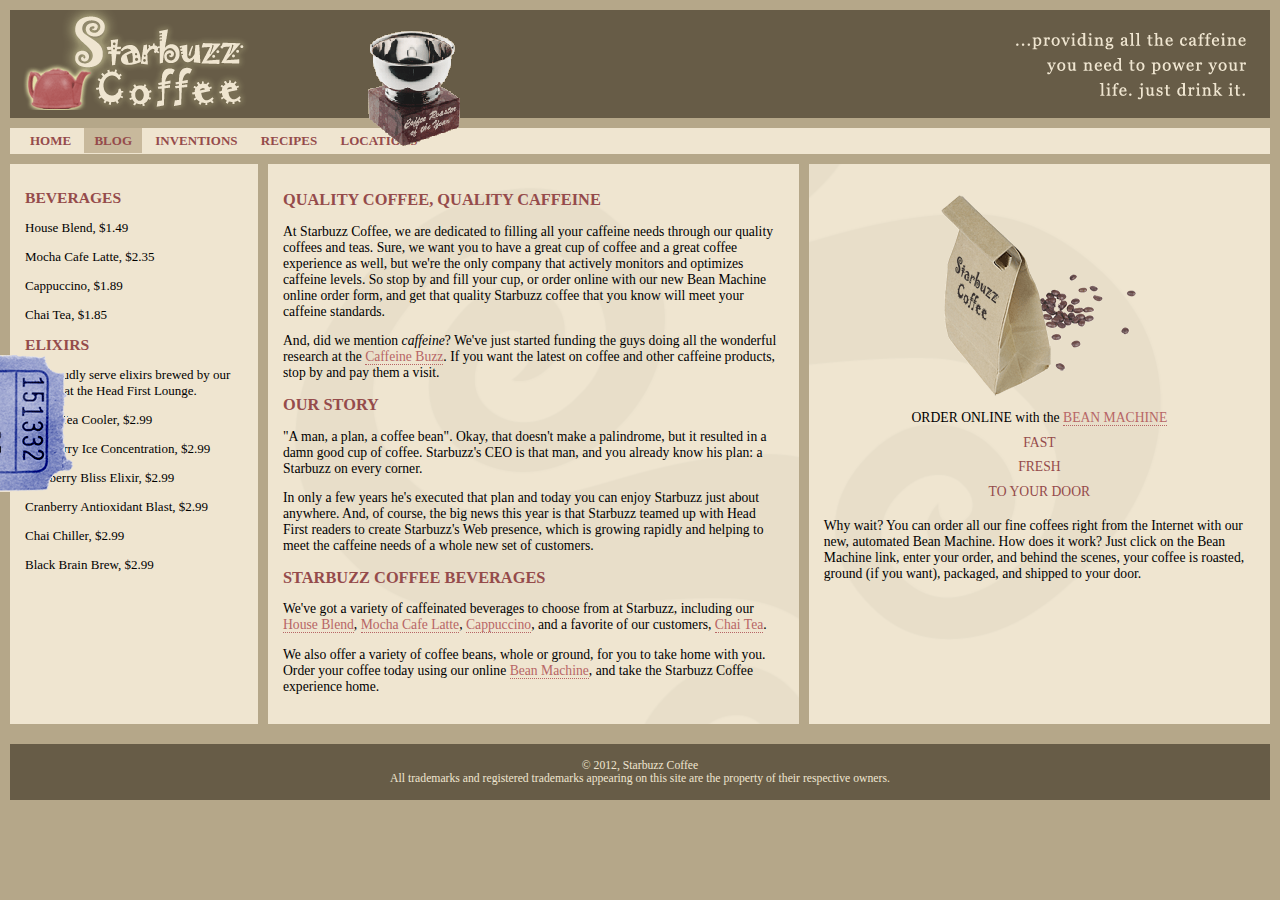
<file: startbuzz/index.html>
<!DOCTYPE html>
<html>
  <head>
    <meta charset="utf-8">
    <title>Starbuzz Coffee</title>
    <link rel="stylesheet" type="text/css" href="starbuzz.css">
  </head> 

  <body>
    <header class="top">
      <div class="headerImageLeft"></div>
      <div class="award"><img src="images/award.gif"></div>
      <div class="headerImageRight"></div>
    </header>

    <nav>
      <ul>
        <li><a href="#">HOME</a></li>
        <li class="selected"><a href="blog.html">BLOG</a></li>
        <li><a href="#">INVENTIONS</a></li>
        <li><a href="#">RECIPES</a></li>
        <li><a href="#">LOCATIONS</a></li>
      </ul>
    </nav>

    <div class="tableC">
      <div class="tableR">

          <section id="drinks">
              <h1>BEVERAGES</h1>
                <p>House Blend, $1.49</p>
                <p>Mocha Cafe Latte, $2.35</p>
                <p>Cappuccino, $1.89</p>
                <p>Chai Tea, $1.85</p>
              <h1>ELIXIRS</h1>
                <p>
                  We proudly serve elixirs brewed by our friends
                  at the Head First Lounge.
                </p>
                <p>Green Tea Cooler, $2.99</p>
                <p>Raspberry Ice Concentration, $2.99</p>
                <p>Blueberry Bliss Elixir, $2.99</p>
                <p>Cranberry Antioxidant Blast, $2.99</p>
                <p>Chai Chiller, $2.99</p>
                <p>Black Brain Brew, $2.99</p>
                <div class="coupon">
                  <img src="images/ticket.gif">
                </div>
          </section>

      
        
        <section id="main">
          <h1>QUALITY COFFEE, QUALITY CAFFEINE</h1>
          <p>
            At Starbuzz Coffee, we are dedicated to filling all your  caffeine needs through our 
            quality coffees and teas. Sure, we want you to have a great cup of coffee and a great 
            coffee experience as well, but we're the only company that actively monitors and 
            optimizes caffeine levels. So stop by and fill your cup, or order online with our new Bean 
            Machine online order form, and get that quality Starbuzz coffee that you know will meet 
            your caffeine standards.
          </p>
          <p>
            And, did we mention <em>caffeine</em>? We've just started funding the guys doing all 
            the wonderful research at the <a href="http://buzz.wickedlysmart.com"
            title="Read all about caffeine on the Buzz">Caffeine Buzz</a>.
            If you want the latest on coffee and other caffeine products, 
            stop by and pay them a visit.
          </p>
          <h1>OUR STORY</h1>
          <p>
            "A man, a plan, a coffee bean". Okay, that doesn't make a palindrome, but it resulted
            in a damn good cup of coffee.  Starbuzz's CEO is that man, and you already know his 
            plan: a Starbuzz on every corner.
          </p> 
          <p>In only a few years he's executed that plan and today 
            you can enjoy Starbuzz just about anywhere.  And, of course, the big news this year 
            is that Starbuzz teamed up with Head First readers to create Starbuzz's Web presence,  
            which is growing rapidly and helping to meet the caffeine needs of a whole new set of 
            customers.  
          </p>
          <h1>STARBUZZ COFFEE BEVERAGES</h1>
          <p>
            We've got a variety of caffeinated beverages to choose
            from at Starbuzz, including our 
            <a href="beverages.html#house" title="House Blend">House Blend</a>,
            <a href="beverages.html#mocha" title="Mocha Cafe Latte">Mocha Cafe Latte</a>, 
            <a href="beverages.html#cappuccino" title="Cappuccino">Cappuccino</a>,
            and a favorite of our customers, 
            <a href="beverages.html#chai" title="Chai Tea">Chai Tea</a>.
          </p>
          <p>
            We also offer a variety of coffee beans, whole or ground, for you to
            take home with you.  Order your coffee today using our online
            <a href="form.html">Bean Machine</a>, and take
            the Starbuzz Coffee experience home.
          </p>
        </section>
        
        <aside>
            <p class="beanheading">
              <img src="images/bag.gif" alt="Bean Machine bag">
              <br>
              ORDER ONLINE
              with the 
              <a href="form.html">BEAN MACHINE</a>
              <br>
              <span class="slogan">
                  FAST <br>
                  FRESH <br>
                  TO YOUR DOOR <br>
              </span>
            </p>
            <p>
              Why wait?  You can order all our fine coffees right from the Internet with our new, 
              automated Bean Machine.  How does it work?  Just click on the Bean Machine link, 
              enter your order, and behind the scenes, your coffee is roasted, ground 
              (if you want), packaged, and shipped to your door.
            </p>
        </aside>
      </div>
    </div>

    <footer>
      &copy; 2012, Starbuzz Coffee
      <br>
      All trademarks and registered trademarks appearing on 
      this site are the property of their respective owners.
    </footer>
  </div>
  <script src="http://www.jq22.com/jquery/jquery-3.3.1.js"></script>
  <script src="jquery.js"></script>
  </body>
</html>
</file>
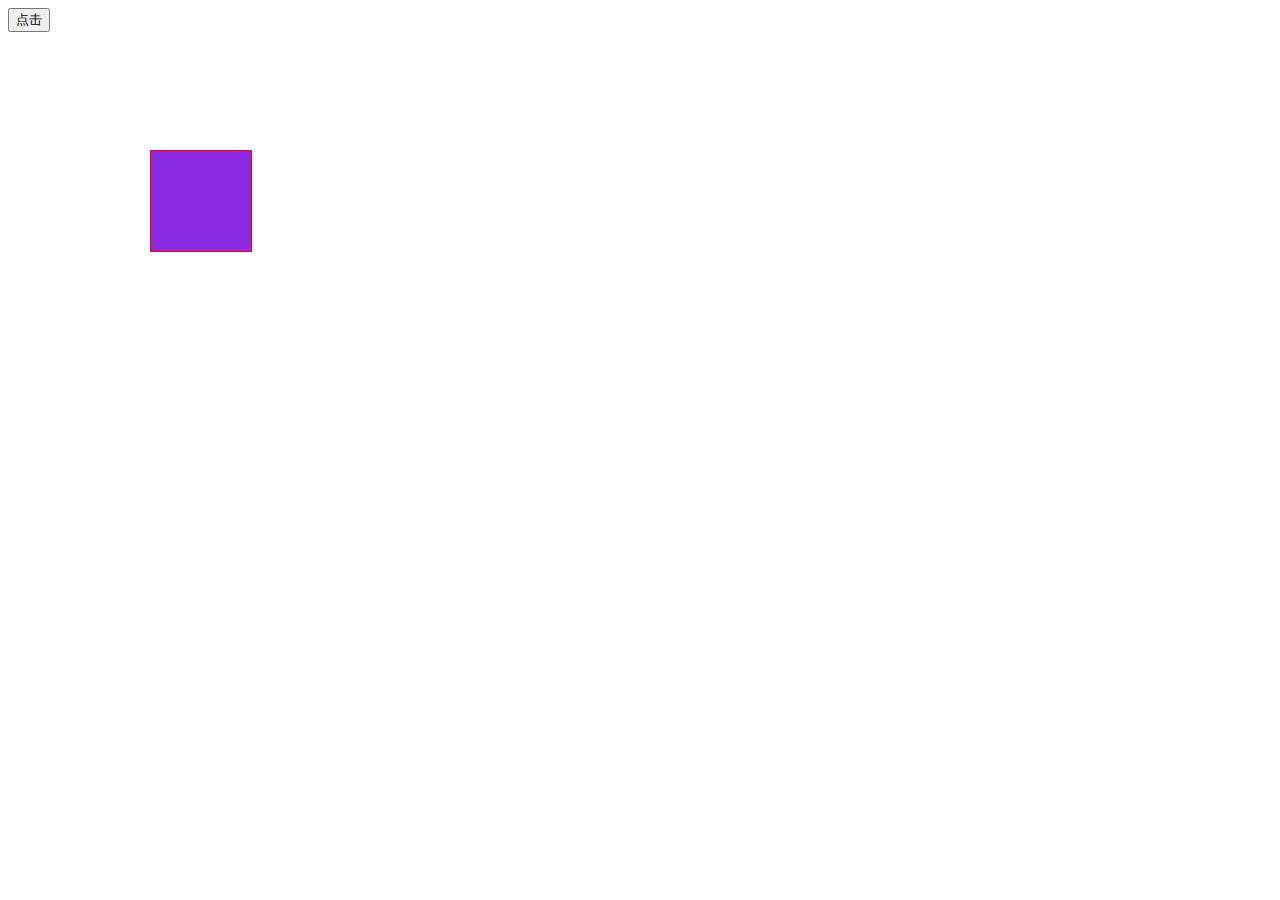
<file: startbuzz/test.html>
<!DOCTYPE html>
<html>
<head>
  <meta charset="utf-8">
  <meta http-equiv="X-UA-Compatible" content="IE=edge">
  <title>Page Title</title>
  <meta name="viewport" content="width=device-width, initial-scale=1">
  <link rel="stylesheet" type="text/css" href="test.css">
</head>
<body>
    <input class="ccc" type="button" value="点击">
    <div class="border1">
      <div class="border3">
        <div class="border4"></div>
      </div>
    </div>
    <div class="border2"></div>

  <script src="http://www.jq22.com/jquery/jquery-3.3.1.js"></script>
  <script src="jquery.js"></script>
</body>
</html>
</file>
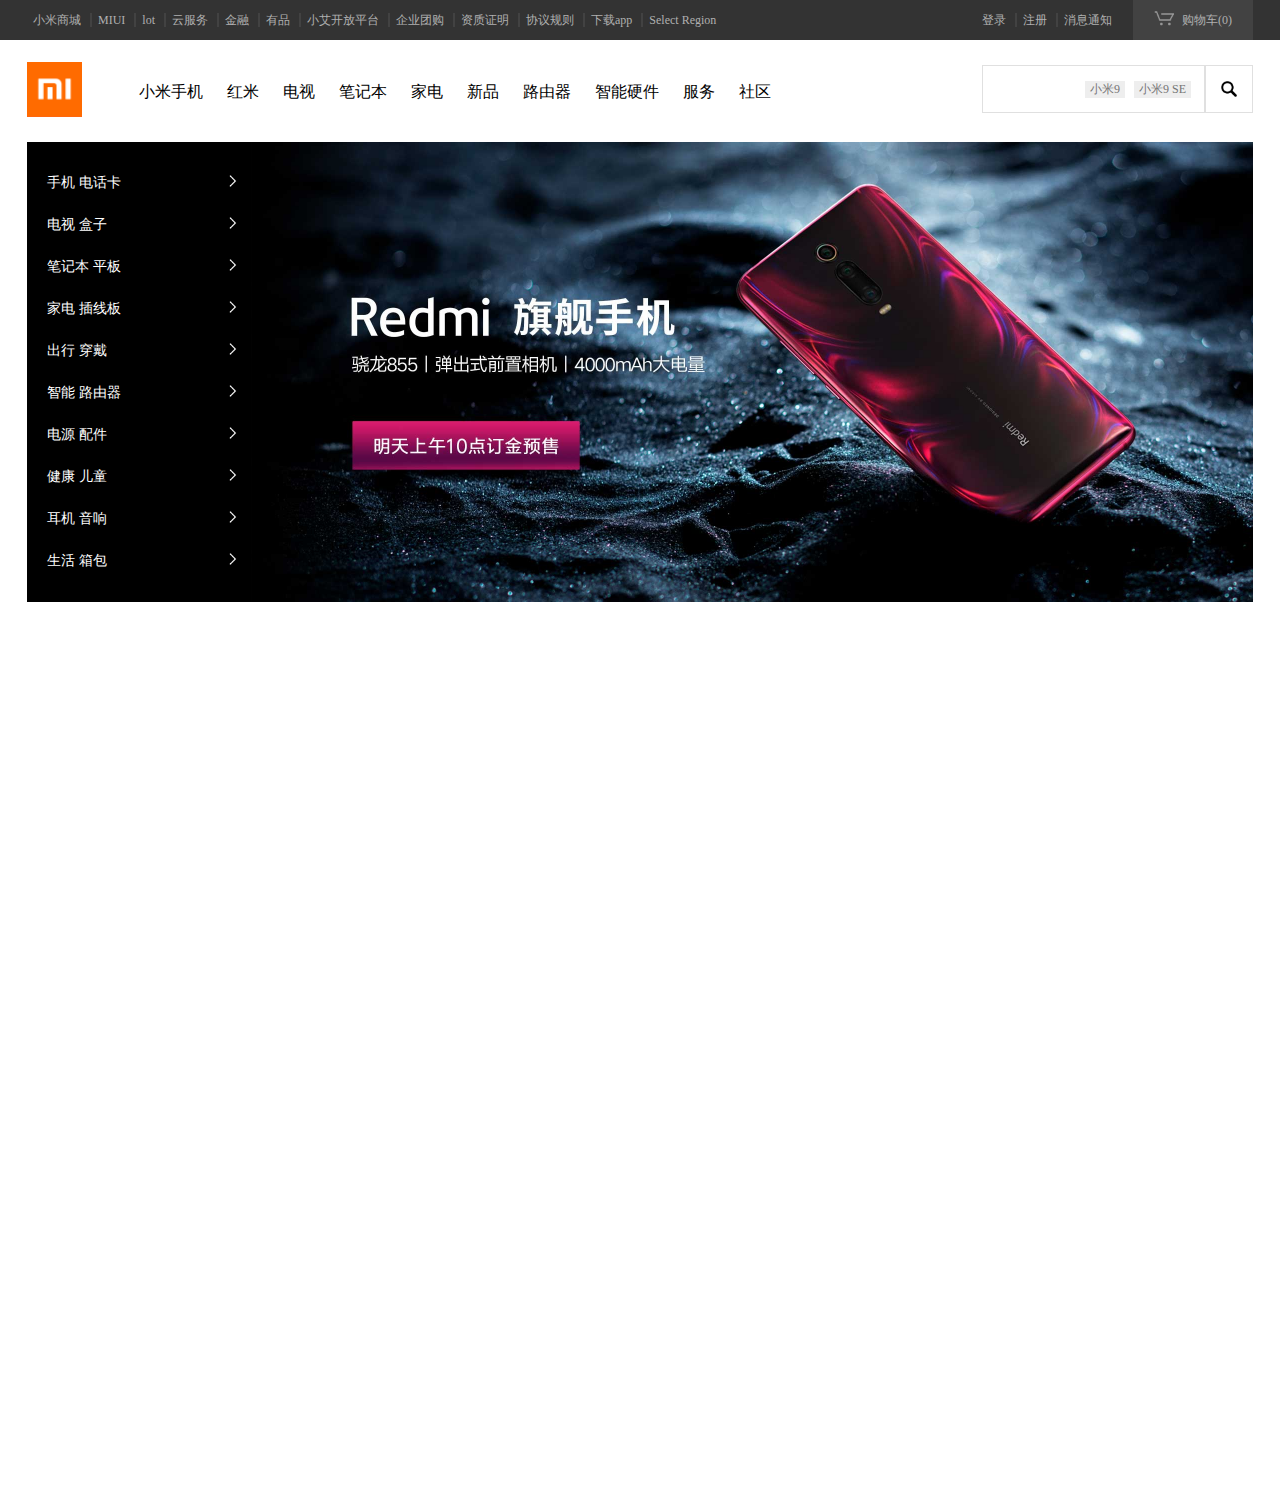
<file: 小米4改/dcs.html>
<!DOCTYPE html>
<html lang="en">

<head>
    <meta charset="UTF-8">
    <meta name="viewport" content="width=device-width, initial-scale=1.0">
    <meta http-equiv="X-UA-Compatible" content="ie=edge">
    <title>小米商城</title>
    <link rel="stylesheet" type="text/css" href="c.css" />
</head>

<body>
    <div class="top">
        <div class="centre">
            <div class="top-nav">
                <ul>
                    <li>
                        <a href="z">小米商城
                        </a>
                    </li>
                    <li>
                        <a href="z">MIUI
                        </a>
                    </li>
                    <li>
                        <a href="z">lot
                        </a>
                    </li>
                    <li>
                        <a href="z">云服务
                        </a>
                    </li>
                    <li>
                        <a href="z">
                            金融
                        </a>
                    </li>
                    <li>
                        <a href="z">有品
                        </a>
                    </li>
                    <li>
                        <a href="z">小艾开放平台
                        </a>
                    </li>
                    <li>
                        <a href="z">企业团购
                        </a>
                    </li>
                    <li>
                        <a href="z">资质证明
                        </a>
                    </li>
                    <li>
                        <a href="z">协议规则
                        </a>
                    </li>
                    <li>
                        <a href="z">下载app
                        </a>
                    </li>
                    <li class="spn">
                        <a href="z">Select Region
                        </a>
                    </li>
                </ul>
            </div>
            <div class="top-you">
                <ul>
                    <li>登录

                    </li>
                    <li>注册

                    </li>
                    <li class="message">消息通知

                    </li>
                </ul>
                <a class="topbq">
                    <i class="che">                       
                    </i>
                    <span>购物车(0)</span>
                </a>
            </div>
        </div>
    </div>
    <div class="site-header">
            <div class="header-logo">
                <a class="logo-ir"></a>
            </div>
            <div class="site-header-nav">
                <ul>
                    <li>
                        <a href="z">小米手机
                        </a>
                    </li>
                    <li>
                        <a href="z">红米
                        </a>
                    </li>
                    <li>
                        <a href="z">电视
                        </a>
                    </li>
                    <li>
                        <a href="z">笔记本
                        </a>
                    </li>
                    <li>
                        <a href="z">家电
                        </a>
                    </li>
                    <li>
                        <a href="z">新品
                        </a>
                    </li>
                    <li>
                        <a href="z">路由器
                        </a>
                    </li>
                    <li>
                        <a href="z">智能硬件
                        </a>
                    </li>
                    <li>
                        <a href="z">服务
                        </a>
                    </li>
                    <li>
                        <a href="z">社区
                        </a>
                    </li>
                </ul>
            </div>
            <div class="header-search">
                <form>
                    <input class="search-submit" type="submit" value="">
                    <input class="search-text" type="search">
                    <div class="bqli">
                        <a>小米9</a>
                        <a>小米9 SE</a>
                    </div>
                </form>
            </div>
            <div class="mixia">
                <ul>
                    <li>
                        <a href="z">手机 电话卡
                        </a>
                        <i class="bq">                            
                        </i>
                    </li>
                    <li>
                        <a href="z">电视 盒子
                        </a>
                        <i class="bq">                           
                        </i>
                    </li>
                    <li>
                        <a href="z">笔记本 平板
                        </a>
                        <i class="bq">                           
                        </i>
                    </li>
                    <li>
                        <a href="z">家电 插线板
                        </a>
                        <i class="bq">
                        </i>
                    </li>
                    <li>
                        <a href="z">出行 穿戴
                        </a>
                        <i class="bq">
                        </i>
                    </li>
                    <li>
                        <a href="z">智能 路由器
                        </a>
                        <i class="bq">
                        </i>
                    </li>
                    <li>
                        <a href="z">电源 配件
                        </a>
                        <i class="bq">
                        </i>
                    </li>
                    <li>
                        <a href="z">健康 儿童
                        </a>
                        <i class="bq">
                        </i>
                    </li>
                    <li>
                        <a href="z">耳机 音响
                        </a>
                        <i class="bq">
                       </i>
                    </li>
                    <li>
                        <a href="z">生活 箱包
                        </a>
                        <i class="bq">                            
                        </i>
                    </li>
                </ul>
            </div>
    </div>
    <div class="dabq">
        <div class="silder-image">
            <div class="silde" type="search">
                <a class="pic" type="submit" value="">
                </a>
            </div>
        </div>
    </div>
</body>

</html>
</file>
<file: startbuzz/starbuzz.css>
body { 
  background-color: #b5a789;
  font-family:      Georgia, "Times New Roman", Times, serif;
  font-size:        small;
  margin:           0px;
}

header.top{
  background-color: #675c47;
  margin:10px 10px 0px 10px;
  height:           108px;
  
}

#main {
  display: table-cell;
  background:       #efe5d0 url(images/background.gif) top left;
  font-size:        105%;
  padding:          15px;
  vertical-align: top;
}

aside {
  display: table-cell;
  background:       #efe5d0 url(images/background.gif) bottom right;
  font-size:        105%;
  padding:          15px;
  display: table-cell;
  vertical-align: top;
  margin-left: 10px;
}

footer {
  background-color: #675c47;
  color:            #efe5d0;
  text-align:       center;
  padding:          15px;
  margin:           10px;
  font-size:        90%;
  clear: left;
}

h1 {
  font-size:        120%;
  color:            #954b4b;
}

.slogan { color: #954b4b; }

.beanheading {
  text-align:       center;
  line-height:      1.8em;
}

a:link {
  color:            #b76666;
  text-decoration:  none;
  border-bottom:    thin dotted #b76666;
}
a:visited {
  color:            #675c47;
  text-decoration:  none;
  border-bottom:    thin dotted #675c47;
}
#all{
  width: 800px;
  padding-top: 5px;
  padding-bottom: 5px;
  background-color: #675c47;
  margin-left: auto;
  margin-right: auto;
}
div.tableC{
  display: table;
}
div.tableR{
  display: table-row;
}
.tableC{
  display: table;
  border-spacing: 10px;
}
.tableR{
  display: table-row;
}
#drinks{
  display: table-cell;
  background-color: #efe5d0;
  width:20%;
  padding:15px;
  vertical-align:top;
}
.headerImageLeft{
  position: absolute;
  float: left;
  background-image: url(images/header.gif);
  width: 400px;
  height: 100px;
}
.headerImageRight{
  float: right;
  background-image: url(images/header.gif);
  width: 400px;
  height: 100px;
  background-position: -400px;
}
.award{
  position: absolute;
  top: 30px;
  left: 365px;
  line-height: auto;
}
.coupon{
  position: fixed;
  top: 350px;
  left: -200px;

  transition: all 1s linear;
}
.coupon:hover{
  left: 0px;
}
.coupon img{
    border: none;
}
nav{
  background-color: #efe5d0;
  margin: 10px 10px 0px 10px;
}
nav ul{
  margin:0px;
  list-style-type: none;
  padding: 5px 0px 5px 10px;
}
nav ul li{
  display: inline;
  padding:5px 10px 5px 10px;
}
.selected{
  background-color: #c8b99c;
}
nav ul li a:link,nav ul li a:visited{
  color: #954b4b;
  border-bottom: none;
  font-weight: bold;
}
a:hover{
  color: #ffffff;
}
</file>
<file: startbuzz/test.css>
.border1{
  position: absolute;
  width: 100px;
  height: 100px;
  border: 1px red solid;
  background-color: aqua;
  top: 150px;
  left: 150px;
  z-index: 1;
}
.border2{
  position: absolute;
  width: 100px;
  height: 100px;
  border: 1px red solid;
  background-color: blueviolet;
  top: 150px;
  left: 150px;
  z-index: 2;
}
.border3{
  position: absolute;
  top: 10px;
  left: 10px;
  width: 50px;
  height: 50px;
  background-color: bisque;
  border: 1px red solid;
}
.border4{
  position: absolute;
  top: 25px;
  left: 25px;
  width: 25px;
  height: 25px;
  background-color: blue;
  border: 1px red solid;
}
</file>
<file: 小米4改/c.css>
body {
    margin: 0px;
    position: relative;
    height:1500px;
    min-width: 1226px;
}

.top {
    height: 40px;
    width: 100%;
    font-size: 12px;
    color: #b0b0b0;
    background: #333;
}

.centre {
    width:1226px;
    text-align: center;
    margin-left: auto;
    margin-right: auto;
}

.top-nav {
    float: left;
    height: 40px;
    line-height: 40px;
}

.top-nav ul {
    list-style-type: none;
    margin: 0px auto;
    padding: 0px;
}

.top-nav ul li {
    display: inline;
    padding: 0px 6px 0px 6px;
    border-right: 2px solid #424242;
}

.top-nav ul .spn {
    border-right: none;
}

.top-nav ul li a {
    text-decoration: none;
    color: #b0b0b0;
}

.top-nav ul li a:hover {
    color: #ffffff;
}

.top-you {
    float: right;
    height: 40px;
    line-height: 40px;
}

.top-you ul {
    display: inline-block;
    list-style-type: none;
    margin: 0px auto;
}
.top-you ul li {
    display: inline;
    padding: 0px 6px 0px 6px;
    border-right: 2px solid #424242;
}

.top-you ul .message {
    border-right: none;
}

.topbq {
    display: inline-block;
    float: right;
    position: relative;
    z-index: 32;
    width: 120px;
    height: 40px;
    line-height: 40px;
    text-align: center;
    color: #b0b0b0;
    background: #424242;
    margin-left: 15px;
}

.che {
    display: inline-block;
    height: 20px;
    width: 20px;
    background-image: url(shop.png);
    background-position: center;
    background-size: 20px 20px;
    vertical-align: -4px;
    margin-right: 5px;
}

.site-header {
    height: 100px;
    width: 1226px;
	margin-left:auto;
	margin-right:auto;
}

.header-logo {
    float: left;
    width: 62px;
    margin-top: 22px;
}
.container{
  width: 1226px;
  margin-left: auto;
  margin-right: auto;

}
.logo-ir {
    display: inline-block;
    height: 55px;
    width: 55px;
    background-image: url(mi.png);
    background-position: center;
    background-size: 55px 55px;
}

.site-header-nav {
    float: left;
    height: 100%;
    width: 850px;
    line-height: 80px;
}

.site-header-nav ul {
    list-style-type: none;
    font-size: 16px;
    margin: 0px;
    padding-top: 12px;
}

.site-header-nav ul li {
    display: inline;
    padding: 0px 10px 0px 10px;
}

.site-header-nav ul li a {
    text-decoration: none;
    color: black;
}

.site-header-nav ul li a:hover {
    color: orange;
}

.header-search {
    float: right;
    width: 296px;
    margin-top: 25px;
    text-align: right;
    position: relative;
}

.search-text {
    float: right;
    width: 223px;
    height: 48px;
    padding: 0 10px;
    border: 1px solid #e0e0e0;
    font-size: 14px;
    line-height: 48px;
    padding-right: 0px;
    outline: none;
}

.search-submit {
    float: right;
    width: 48px;
    height: 48px;
    border: 1px solid #e0e0e0;
    line-height: 24px;
    font-size: 24px;
    background-image: url(chazhao.png);
    background-repeat: no-repeat;
    background-position: center;
    background-size: 30px 30px;
    background-color: #ffffff;
    padding: 0px;
    background-size: 16px 16px;
  background-position: center;
  background-repeat: no-repeat;
}

.search-text:hover {
    border-color: orange;
}

.search-text:focus {
    border-color: orange;
}

.search-submit:hover {
    background-color: orange;
    border-color: orange;
}

.mixia {
    float: left;
    position: absolute;
    top: 142px;
    width: 234px;
    height: 464px;
    font-size: 14px;
    z-index: 20;
    
}

.mixia ul {
    height: 420px;
    border: 0;
    margin: 0px;
    padding: 20px 0px;
    list-style-type: none;
    background: rgba(0, 0, 0, 0.6);
}

.mixia ul li {
    width: 100%;
    height: 42px;
    line-height: 42px;
    text-align: center;
}

.mixia ul li a {
    float: left;
    display: block;
    color: #ffffff;
    text-decoration: none;
    padding-left: 20px;

}

.bq {
    display: block;
    float: right;
    width: 16px;
    height: 16px;
    padding-right: 20px;
    background-image: url(you.png);
    background-repeat: no-repeat;
    background-size: 16px 16px;
    margin-top: 11px;
}

.slide-exposure-loaded {
    height: 460px;
    z-index: 99;
    width: 1226px;
	margin-left:auto;
	margin-right:auto;
    overflow: hidden;
    position: relative;
}
.silder-image{
  height:464px;
}
.silde{
    width: 1424px;
    height:464px;
    margin-left: auto;
}
.dabq{
  width: 1226px;
    height:464px;
    margin-left: auto;
    margin-right: auto;

}
.silde{
  width: 1226px;

  background-image: url(qq.jpg);
  background-size: 100%;
  background-position: center;
  background-repeat: no-repeat;
  
}
img{
    height: 460px;
     width: 1469px;
  margin-left:auto;
  margin-right: auto;
	
}
.bqli{
    position: absolute;
    top: 14px;
    right: 62px;
    z-index: 2;
    text-align: right;
}
.bqli a{
    display: inline-block;
    *zoom: 1;
    margin-left: 5px;
    padding: 0 5px;
    font-size: 12px;
    background: #eee;
    color: #757575;
    text-align: right;
}
</file>
